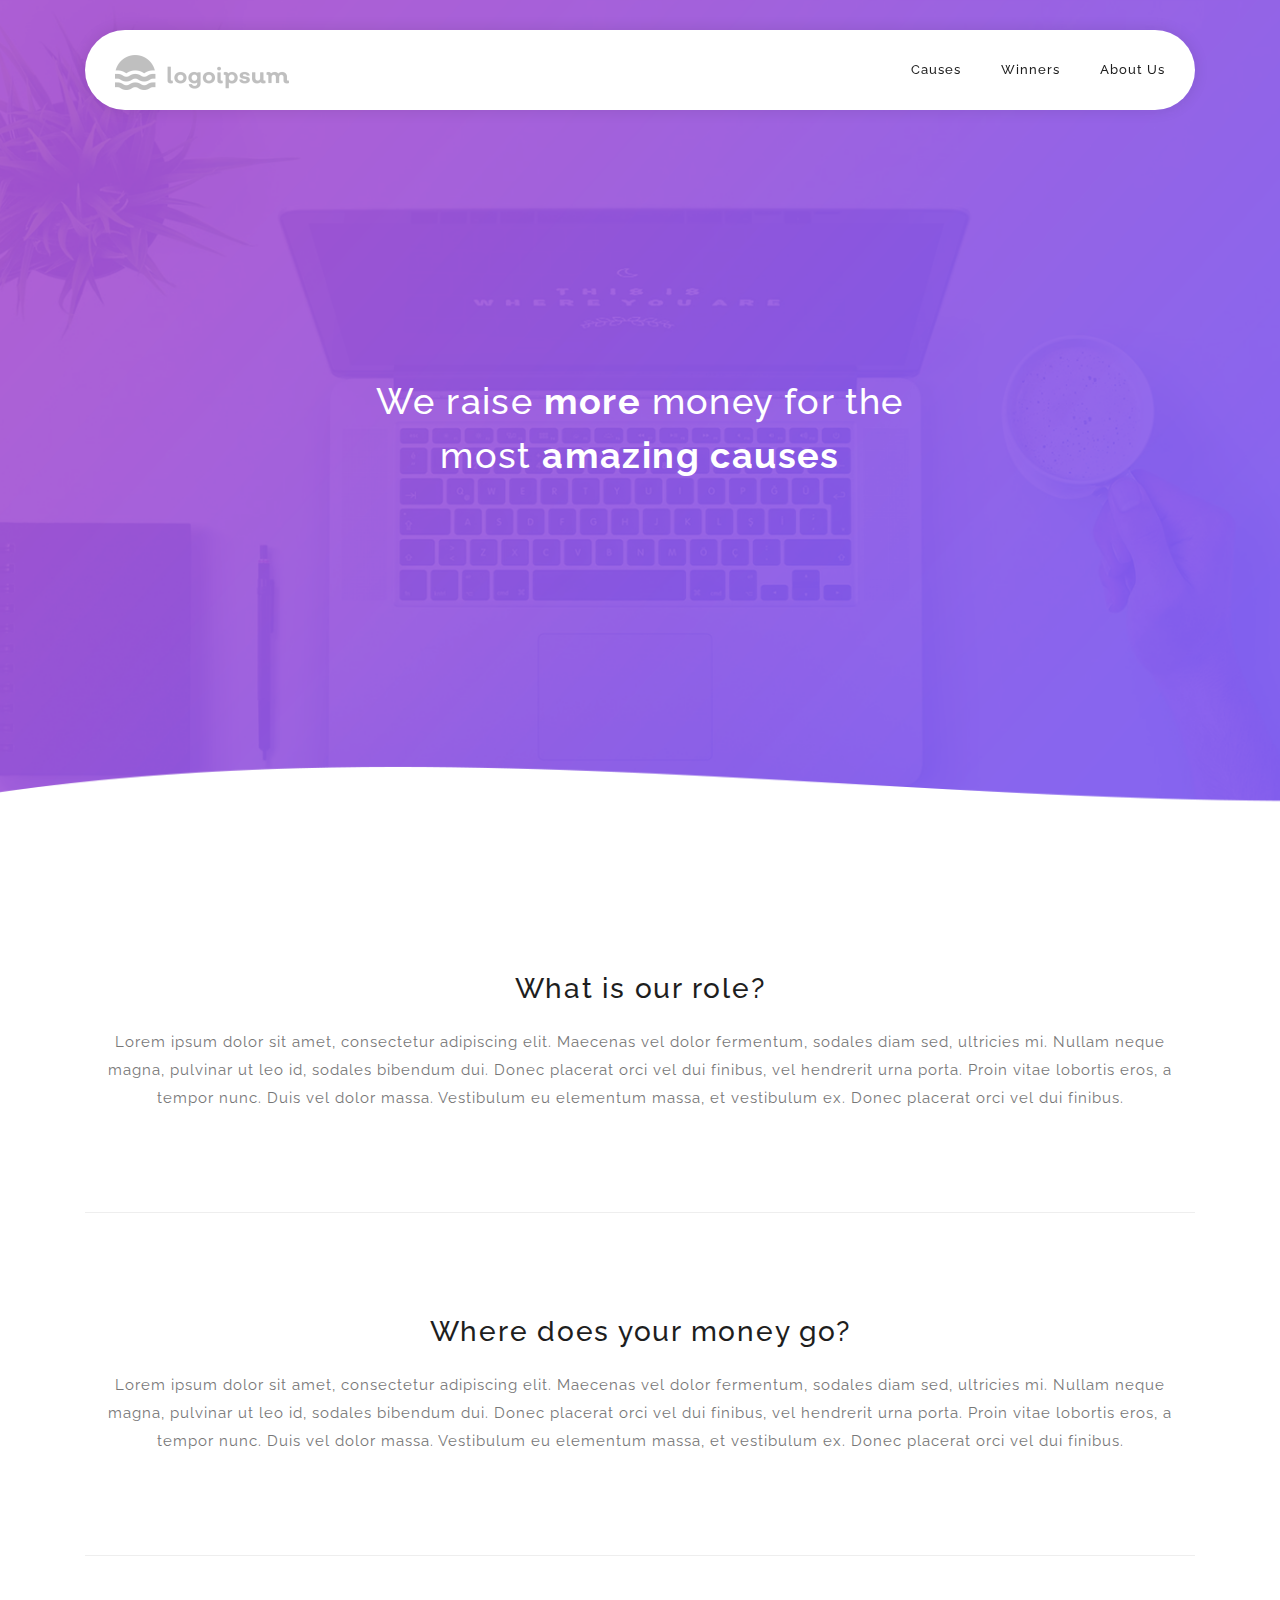
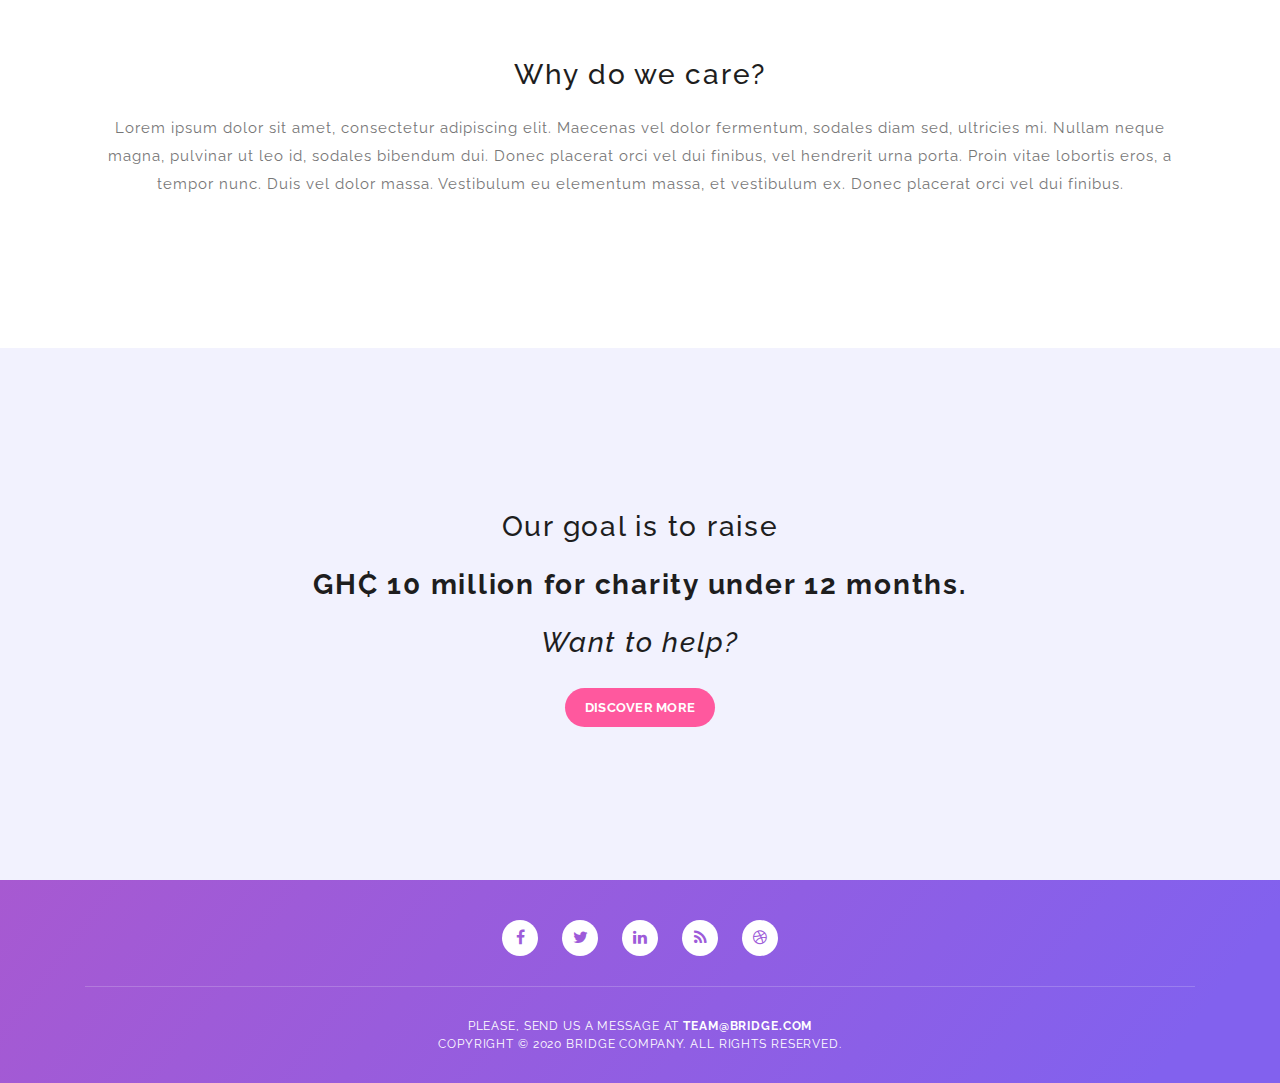
<file: aboutus.html>
<!DOCTYPE html>
<html lang="en">

  <head>

    <meta charset="utf-8">
    <meta name="viewport" content="width=device-width, initial-scale=1, shrink-to-fit=no">
    <meta name="description" content="">
    <meta name="author" content="">
    <link href="https://fonts.googleapis.com/css?family=Raleway:100,300,400,500,700,900" rel="stylesheet">

    <title>About Us</title>

    <!-- Additional CSS Files -->
    <link rel="stylesheet" type="text/css" href="assets/css/bootstrap.min.css">

    <link rel="stylesheet" type="text/css" href="assets/css/font-awesome.css">

    <link rel="stylesheet" href="assets/css/templatemo-softy-pinko.css">

    </head>
    
    <body>
    
    <!-- ***** Preloader Start ***** -->
    <div id="preloader">
        <div class="jumper">
            <div></div>
            <div></div>
            <div></div>
        </div>
    </div>  
    <!-- ***** Preloader End ***** -->
    
    
    <!-- ***** Header Area Start ***** -->
    <header class="header-area header-sticky">
        <div class="container">
            <div class="row">
                <div class="col-12">
                    <nav class="main-nav">
                        <!-- ***** Logo Start ***** -->
                        <a href="index.html" class="logo">
                            <img src="assets/images/logo.png" alt="Softy Pinko"/>
                        </a>
                        <!-- ***** Logo End ***** -->
                        <!-- ***** Menu Start ***** -->
                        <ul class="nav">
                            <li><a href="causes.html">Causes</a></li>
                            <li><a href="winners.html">Winners</a></li>
                            <li><a href="aboutus.html">About Us</a></li>
                        </ul>
                        <a class='menu-trigger'>
                            <span>Menu</span>
                        </a>
                        <!-- ***** Menu End ***** -->
                    </nav>
                </div>
            </div>
        </div>
    </header>
    <!-- ***** Header Area End ***** -->

    <!-- ***** Welcome Area Start ***** -->
    <div class="welcome-area" id="welcome">

        <!-- ***** Header Text Start ***** -->
        <div class="header-text">
            <div class="container">
                <div class="row">
                    <div class="offset-xl-3 col-xl-6 offset-lg-2 col-lg-8 col-md-12 col-sm-12">
                        <h1>We raise <strong>more</strong> money for the most <strong>amazing causes</strong></h1>
					</div>
				</div>
            </div>
        </div>
        <!-- ***** Header Text End ***** -->
    </div>
    <!-- ***** Welcome Area End ***** -->

    <!-- ***** Features Big Item Start ***** -->
    <section class="section padding-top-70 padding-bottom-0" id="features">
        <div class="container">
            <div class="col-lg-12 col-md-12 col-sm-12 align-self-center mobile-bottom-fix">
                    <div class="center-heading">
                        <h2 class="section-title">What is our role?</h2>
                    </div>
                    <div class="center-text">
                        <p>Lorem ipsum dolor sit amet, consectetur adipiscing elit. Maecenas vel dolor fermentum, sodales diam sed, ultricies mi. Nullam neque magna, pulvinar ut 
						leo id, sodales bibendum dui. Donec placerat orci vel dui finibus, vel hendrerit urna porta. Proin vitae lobortis eros, a tempor nunc. Duis vel dolor massa. 
						Vestibulum eu elementum massa, et vestibulum ex. Donec placerat orci vel dui finibus.</p>
                    </div>
            </div>
            <div class="hr"></div>
        </div>
    </section>
    <!-- ***** Features Big Item End ***** -->

    <!-- ***** Features Big Item Start ***** -->
    <section class="section padding-bottom-0">
        <div class="container">
                <div class="col-lg-12 col-md-12 col-sm-12 align-self-center mobile-bottom-fix">
                    <div class="center-heading">
                        <h2 class="section-title">Where does your money go?</h2>
                    </div>
                    <div class="center-text">
                        <p>Lorem ipsum dolor sit amet, consectetur adipiscing elit. Maecenas vel dolor fermentum, sodales diam sed, ultricies mi. Nullam neque magna, pulvinar ut 
						leo id, sodales bibendum dui. Donec placerat orci vel dui finibus, vel hendrerit urna porta. Proin vitae lobortis eros, a tempor nunc. Duis vel dolor massa. 
						Vestibulum eu elementum massa, et vestibulum ex. Donec placerat orci vel dui finibus.</p>
                    </div>
                </div>
			<div class="hr"></div>
        </div>
    </section>
    <!-- ***** Features Big Item End ***** -->
	
	<!-- ***** Features Big Item Start ***** -->
    <section class="section padding-bottom-100">
        <div class="container">
                <div class="col-lg-12 col-md-12 col-sm-12 align-self-center mobile-bottom-fix">
                    <div class="center-heading">
                        <h2 class="section-title">Why do we care?</h2>
                    </div>
                    <div class="center-text">
                        <p>Lorem ipsum dolor sit amet, consectetur adipiscing elit. Maecenas vel dolor fermentum, sodales diam sed, ultricies mi. Nullam neque magna, pulvinar ut 
						leo id, sodales bibendum dui. Donec placerat orci vel dui finibus, vel hendrerit urna porta. Proin vitae lobortis eros, a tempor nunc. Duis vel dolor massa. 
						Vestibulum eu elementum massa, et vestibulum ex. Donec placerat orci vel dui finibus.</p>
                    </div>
                </div>
        </div>
    </section>
    <!-- ***** Features Big Item End ***** -->
	
	<!-- ***** Contact Us Start ***** -->
    <section class="section colored" id="contact-us">
        <div class="container">
            <div class="col-lg-12">
                <div class="center-heading">
                    <h2 class="section-title">Our goal is to raise</h2>
					<h2 class="section-title"><strong>GH₵ 10 million for charity under 12 months.</strong></h2>
					<h2 class="section-title"><i>Want to help?</i></h2>
					<h2><strong><a href="index.html#sweepstake" class="main-button-slider">Discover More</a></p></strong>
                </div>
            </div>
        </div>
    </section>
    
    <!-- ***** Footer Start ***** -->
    <footer>
        <div class="container">
            <div class="row">
                <div class="col-lg-12 col-md-12 col-sm-12">
                    <ul class="social">
                        <li><a href="#"><i class="fa fa-facebook"></i></a></li>
                        <li><a href="#"><i class="fa fa-twitter"></i></a></li>
                        <li><a href="#"><i class="fa fa-linkedin"></i></a></li>
                        <li><a href="#"><i class="fa fa-rss"></i></a></li>
                        <li><a href="#"><i class="fa fa-dribbble"></i></a></li>
                    </ul>
                </div>
            </div>
            <div class="row">
                <div class="col-lg-12">
                    <p class="copyright">Please, send us a message at <a href="#" class="white"><strong>team@bridge.com</strong></a><br>Copyright &copy; 2020 Bridge Company. All Rights Reserved.</p>
                </div>
            </div>
        </div>
    </footer>
    
    <!-- jQuery -->
    <script src="assets/js/jquery-2.1.0.min.js"></script>

    <!-- Bootstrap -->
    <script src="assets/js/popper.js"></script>
    <script src="assets/js/bootstrap.min.js"></script>

    <!-- Plugins -->
    <script src="assets/js/scrollreveal.min.js"></script>
    <script src="assets/js/waypoints.min.js"></script>
    <script src="assets/js/jquery.counterup.min.js"></script>
    <script src="assets/js/imgfix.min.js"></script> 
    
    <!-- Global Init -->
    <script src="assets/js/custom.js"></script>

  </body>
</html>
</file>
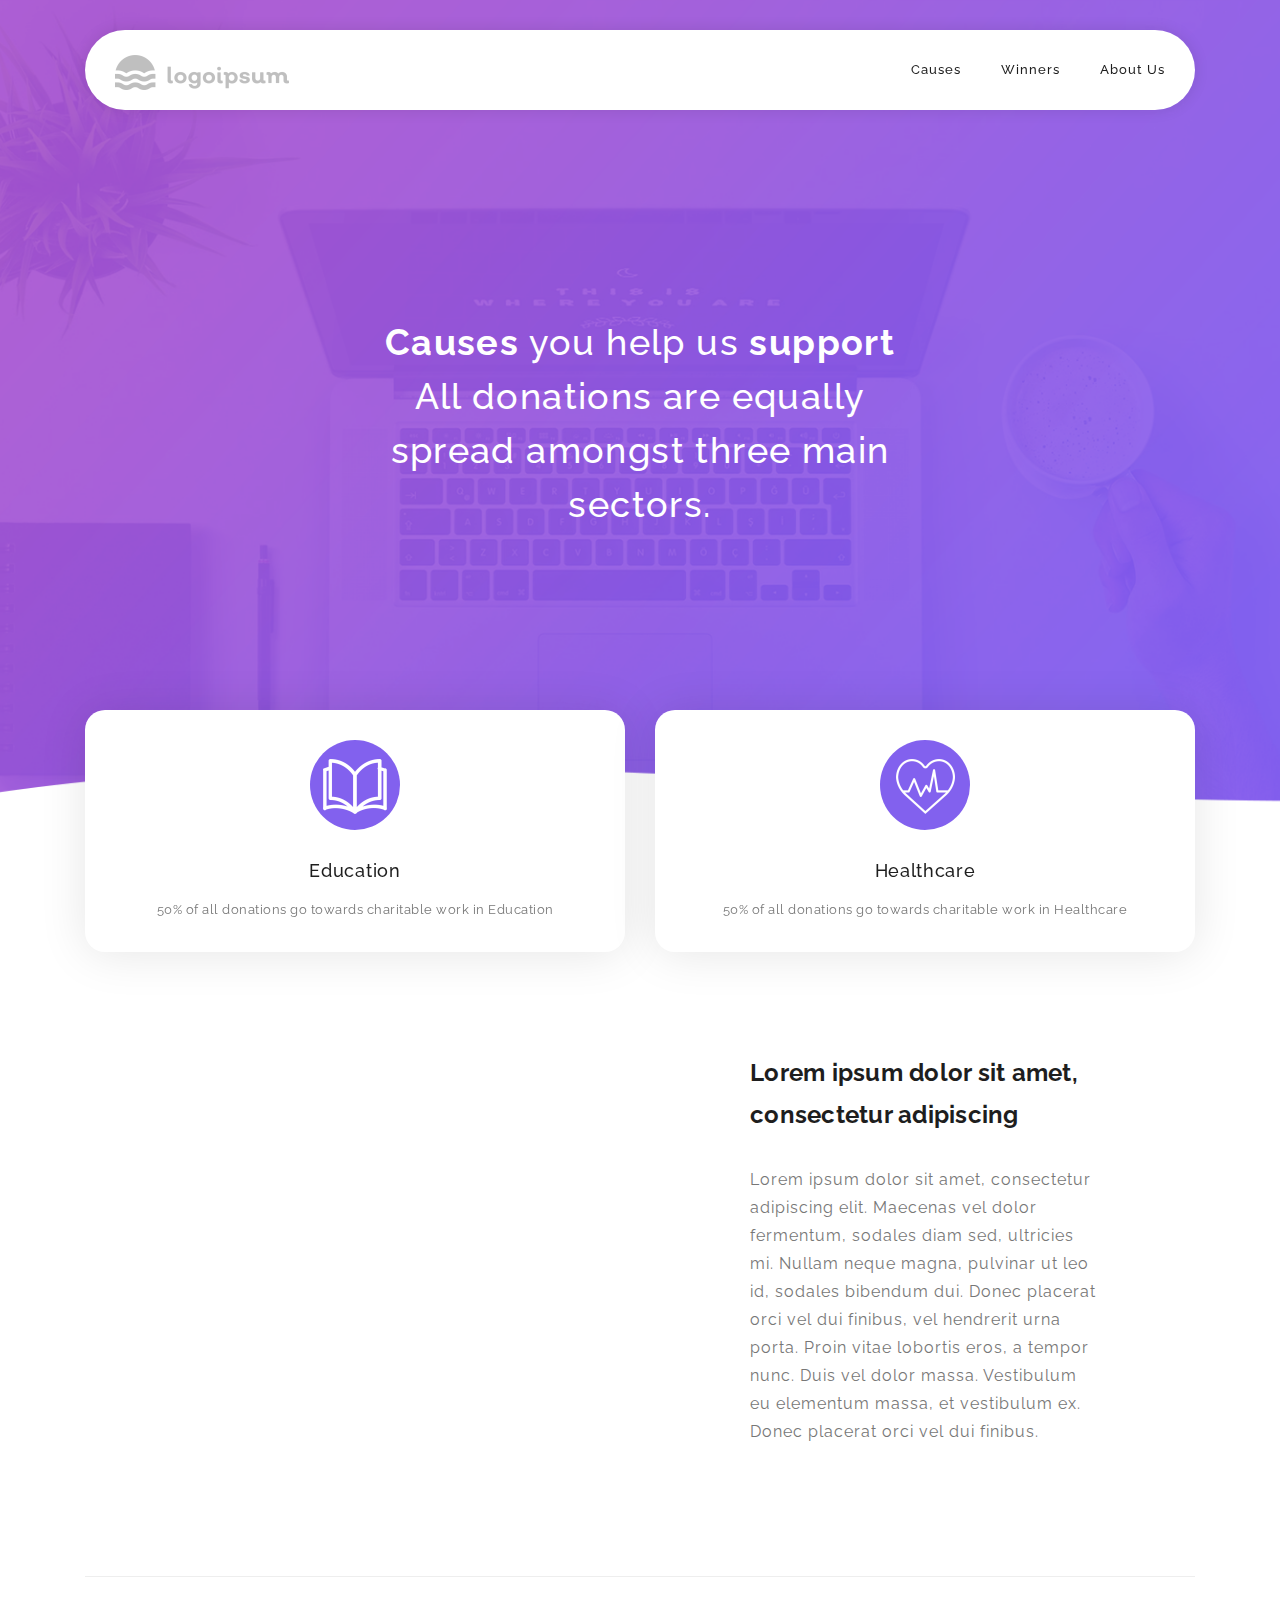
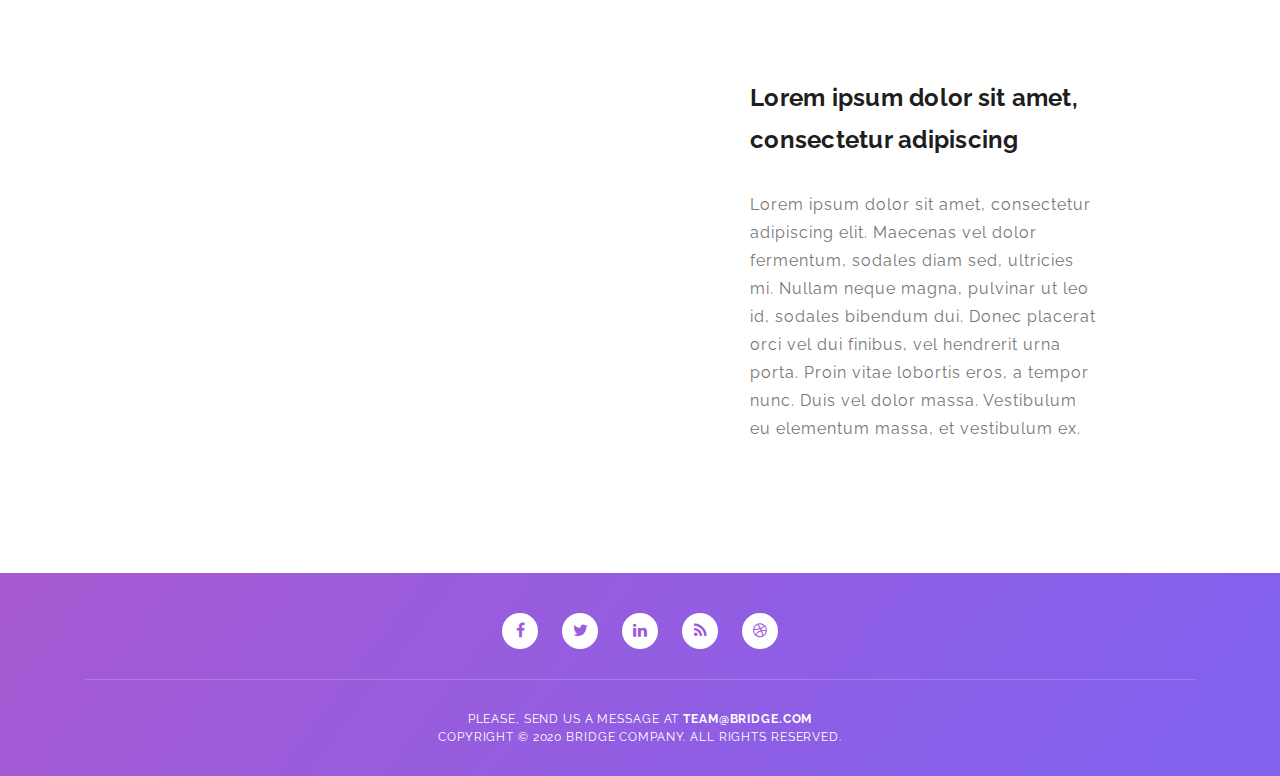
<file: causes.html>
<!DOCTYPE html>
<html lang="en">

  <head>

    <meta charset="utf-8">
    <meta name="viewport" content="width=device-width, initial-scale=1, shrink-to-fit=no">
    <meta name="description" content="">
    <meta name="author" content="">
    <link href="https://fonts.googleapis.com/css?family=Raleway:100,300,400,500,700,900" rel="stylesheet">

    <title>Causes</title>

    <!-- Additional CSS Files -->
    <link rel="stylesheet" type="text/css" href="assets/css/bootstrap.min.css">

    <link rel="stylesheet" type="text/css" href="assets/css/font-awesome.css">

    <link rel="stylesheet" href="assets/css/templatemo-softy-pinko.css">

    </head>
    
    <body>
    
    <!-- ***** Preloader Start ***** -->
    <div id="preloader">
        <div class="jumper">
            <div></div>
            <div></div>
            <div></div>
        </div>
    </div>  
    <!-- ***** Preloader End ***** -->
    
    
    <!-- ***** Header Area Start ***** -->
    <header class="header-area header-sticky">
        <div class="container">
            <div class="row">
                <div class="col-12">
                    <nav class="main-nav">
                        <!-- ***** Logo Start ***** -->
                        <a href="index.html" class="logo">
                            <img src="assets/images/logo.png" alt="Softy Pinko"/>
                        </a>
                        <!-- ***** Logo End ***** -->
                        <!-- ***** Menu Start ***** -->
                        <ul class="nav">
                            <li><a href="causes.html">Causes</a></li>
                            <li><a href="winners.html">Winners</a></li>
                            <li><a href="aboutus.html">About Us</a></li>
                        </ul>
                        <a class='menu-trigger'>
                            <span>Menu</span>
                        </a>
                        <!-- ***** Menu End ***** -->
                    </nav>
                </div>
            </div>
        </div>
    </header>
    <!-- ***** Header Area End ***** -->

    <!-- ***** Welcome Area Start ***** -->
    <div class="welcome-area" id="welcome">

        <!-- ***** Header Text Start ***** -->
        <div class="header-text">
            <div class="container">
                <div class="row">
                    <div class="offset-xl-3 col-xl-6 offset-lg-2 col-lg-8 col-md-12 col-sm-12">
                        <h1><strong>Causes</strong> you help us <strong>support</strong><br>All donations are equally spread amongst three main sectors.</h1>
						
                    </div>
                </div>
            </div>
        </div>
        <!-- ***** Header Text End ***** -->
    </div>
    <!-- ***** Welcome Area End ***** -->

    <!-- ***** Features Small Start ***** -->
    <section class="section home-feature">
        <div class="container">
            <div class="row">
                <div class="col-lg-12">
                    <div class="row">
                        <!-- ***** Features Small Item Start ***** -->
                        <div class="col-lg-6 col-md-6 col-sm-6 col-12" data-scroll-reveal="enter bottom move 50px over 0.6s after 0.2s">
                            <div class="features-small-item">
                                <div class="icon">
                                    <i><img src="assets/images/cause01-logo.png" alt=""></i>
                                </div>
                                <h5 class="features-title">Education</h5>
                                <p>50% of all donations go towards charitable work in Education</p>
                            </div>
                        </div>
                        <!-- ***** Features Small Item End ***** -->

                        <!-- ***** Features Small Item Start ***** -->
                        <div class="col-lg-6 col-md-6 col-sm-6 col-12" data-scroll-reveal="enter bottom move 50px over 0.6s after 0.4s">
                            <div class="features-small-item">
                                <div class="icon">
                                    <i><img src="assets/images/cause02-logo.png" alt=""></i>
                                </div>
                                <h5 class="features-title">Healthcare</h5>
                                <p>50% of all donations go towards charitable work in Healthcare</p>
                            </div>
                        </div>
                        <!-- ***** Features Small Item End ***** -->
                    </div>
                </div>
            </div>
        </div>
    </section>
    <!-- ***** Features Small End ***** -->

    <!-- ***** Features Big Item Start ***** -->
    <section class="section padding-top-70 padding-bottom-0" id="features">
        <div class="container">
            <div class="row">
                <div class="col-lg-7 col-md-12 col-sm-12 align-self-center" data-scroll-reveal="enter left move 30px over 0.6s after 0.4s">
                    <img src="assets/images/cause-01.jpeg" class="rounded img-fluid d-block mx-auto" alt="App">
                </div>
                <div class="col-lg-4 col-md-12 col-sm-12 align-self-center mobile-top-fix">
                    <div class="left-heading">
                        <h1 class="section-title"><strong>Lorem ipsum dolor sit amet, consectetur adipiscing</strong></h1>
                    </div>
                    <div class="left-text">
                        <p>Lorem ipsum dolor sit amet, consectetur adipiscing elit. Maecenas vel dolor fermentum, sodales diam sed, ultricies mi. Nullam neque magna, pulvinar ut leo id, sodales bibendum dui. 
						Donec placerat orci vel dui finibus, vel hendrerit urna porta. Proin vitae lobortis eros, a tempor nunc. Duis vel dolor massa. Vestibulum eu elementum massa, et vestibulum ex.
						Donec placerat orci vel dui finibus.</p>
                    </div>
                </div>
            </div>
            <div class="row">
                <div class="col-lg-12">
                    <div class="hr"></div>
                </div>
            </div>
        </div>
    </section>
    <!-- ***** Features Big Item End ***** -->

    <!-- ***** Features Big Item Start ***** -->
    <section class="section padding-bottom-100">
        <div class="container">
            <div class="row">
                <div class="col-lg-7 col-md-12 col-sm-12 align-self-center" data-scroll-reveal="enter left move 30px over 0.6s after 0.4s">
                    <img src="assets/images/cause-02.jpg" class="rounded img-fluid d-block mx-auto" alt="App">
                </div>
                <div class="col-lg-4 col-md-12 col-sm-12 align-self-center mobile-top-fix">
                    <div class="left-heading">
                        <h1 class="section-title"><strong>Lorem ipsum dolor sit amet, consectetur adipiscing</strong></h1>
                    </div>
                    <div class="left-text">
                        <p>Lorem ipsum dolor sit amet, consectetur adipiscing elit. Maecenas vel dolor fermentum, sodales diam sed, ultricies mi. Nullam neque magna, pulvinar ut leo id, sodales bibendum dui. 
						Donec placerat orci vel dui finibus, vel hendrerit urna porta. Proin vitae lobortis eros, a tempor nunc. Duis vel dolor massa. Vestibulum eu elementum massa, et vestibulum ex.</p>
                    </div>
                </div>
            </div>
        </div>
    </section>
    <!-- ***** Features Big Item End ***** -->

    
    
    <!-- ***** Footer Start ***** -->
    <footer>
        <div class="container">
            <div class="row">
                <div class="col-lg-12 col-md-12 col-sm-12">
                    <ul class="social">
                        <li><a href="#"><i class="fa fa-facebook"></i></a></li>
                        <li><a href="#"><i class="fa fa-twitter"></i></a></li>
                        <li><a href="#"><i class="fa fa-linkedin"></i></a></li>
                        <li><a href="#"><i class="fa fa-rss"></i></a></li>
                        <li><a href="#"><i class="fa fa-dribbble"></i></a></li>
                    </ul>
                </div>
            </div>
            <div class="row">
                <div class="col-lg-12">
                    <p class="copyright">Please, send us a message at <a href="#" class="white"><strong>team@bridge.com</strong></a><br>Copyright &copy; 2020 Bridge Company. All Rights Reserved.</p>
                </div>
            </div>
        </div>
    </footer>
    
    <!-- jQuery -->
    <script src="assets/js/jquery-2.1.0.min.js"></script>

    <!-- Bootstrap -->
    <script src="assets/js/popper.js"></script>
    <script src="assets/js/bootstrap.min.js"></script>

    <!-- Plugins -->
    <script src="assets/js/scrollreveal.min.js"></script>
    <script src="assets/js/waypoints.min.js"></script>
    <script src="assets/js/jquery.counterup.min.js"></script>
    <script src="assets/js/imgfix.min.js"></script> 
    
    <!-- Global Init -->
    <script src="assets/js/custom.js"></script>

  </body>
</html>
</file>
<file: assets/css/templatemo-softy-pinko.css>
/*

Softy Pinko

https://templatemo.com/tm-535-softy-pinko

*/
/* ---------------------------------------------
Table of contents
------------------------------------------------
01. font & reset css
02. reset
03. global styles
04. header
05. welcome
06. features
07. team
08. pricing
09. blog
10. contact
11. footer
12. preloader

--------------------------------------------- */
/* 
---------------------------------------------
font & reset css
--------------------------------------------- 
*/
@import url("https://fonts.googleapis.com/css?family=Raleway:100,300,400,500,700,900");
/* 
---------------------------------------------
reset
--------------------------------------------- 
*/
html, body, div, span, applet, object, iframe, h1, h2, h3, h4, h5, h6, p, blockquote, div
pre, a, abbr, acronym, address, big, cite, code, del, dfn, em, font, img, ins, kbd, q,
s, samp, small, strike, strong, sub, sup, tt, var, b, u, i, center, dl, dt, dd, ol, ul, li,
figure, header, nav, section, article, aside, footer, figcaption {
  margin: 0;
  padding: 0;
  border: 0;
  outline: 0;
}

.clearfix:after {
  content: ".";
  display: block;
  clear: both;
  visibility: hidden;
  line-height: 0;
  height: 0;
}

.clearfix {
  display: inline-block;
}

html[xmlns] .clearfix {
  display: block;
}

* html .clearfix {
  height: 1%;
}

ul, li {
  padding: 0;
  margin: 0;
  list-style: none;
}

header, nav, section, article, aside, footer, hgroup {
  display: block;
}

* {
  box-sizing: border-box;
}

html, body {
  font-family: "Raleway", sans-serif;
  font-weight: 400;
  background-color: #fff;
  font-size: 16px;
  -ms-text-size-adjust: 100%;
  -webkit-font-smoothing: antialiased;
  -moz-osx-font-smoothing: grayscale;
}

a {
  text-decoration: none !important;
}

h1, h2, h3, h4, h5, h6 {
  margin-top: 0px;
  margin-bottom: 0px;
}

ul {
  margin-bottom: 0px;
}

/* 
---------------------------------------------
global styles
--------------------------------------------- 
*/
html,
body {
  background: #fff;
  font-family: "Raleway", sans-serif;
}

::selection {
  background: #ff589e;
  color: #fff;
}

::-moz-selection {
  background: #ff589e;
  color: #fff;
}

.section {
  position: relative;
  padding-top: 100px;
  padding-bottom: 80px;
}

.section.colored {
  background: #f2f2fe;
}

.hr {
  bottom: 0px;
  width: 100%;
  height: 1px;
  margin-top: 100px;
  border-bottom: 1px solid #eee;
}

.left-heading.light .section-title {
  color: #ffffff;
}

.left-heading .section-title {
  font-weight: 500;
  font-size: 24px;
  line-height: 42px;
  color: #1e1e1e;
  letter-spacing: 0.25px;
  margin-bottom: 30px;
  position: relative;
}

.center-heading {
  text-align: center;
}

.center-heading .section-title {
  font-weight: 500;
  font-size: 28px;
  color: #1e1e1e;
  letter-spacing: 1.75px;
  line-height: 38px;
  margin-bottom: 20px;
}

.center-heading.colored .section-title {
  color: #ffffff;
}

.center-text {
  text-align: center;
  font-weight: 400;
  font-size: 16px;
  color: #777;
  line-height: 28px;
  letter-spacing: 1px;
  margin-bottom: 50px;
}

.center-text.colored {
  color: #fff;
}

.center-text p {
  font-size: 15px;
  color: #777;
  margin-bottom: 30px;
}

.left-text {
  font-weight: 400;
  font-size: 16px;
  color: #777;
  line-height: 28px;
  letter-spacing: 1px;
}

.left-text.light {
  color: #fff;
}

.left-text p {
  margin-bottom: 30px;
}

.left-text p.dark {
  color: #3B566E;
}

.padding-bottom-top-60 {
  padding-top: 60px !important;
  padding-bottom: 60px !important;
}

.padding-bottom-80 {
  padding-bottom: 80px !important;
}

.padding-bottom-100 {
  padding-bottom: 100px !important;
}

.border-bottom {
  border-bottom: 1px solid #eee !important;
}

.mbottom-30 {
  margin-bottom: 30px !important;
}

.align-self-center {
  -ms-flex-item-align: center !important;
  align-self: center !important;
}

.align-self-bottom {
  -ms-flex-item-align: flex-end !important;
  align-self: flex-end !important;
}

.padding-bottom-0 {
  padding-bottom: 0px !important;
}

.padding-top-0 {
  padding-top: 0px !important;
}

.padding-top-80 {
  padding-top: 80px !important;
}

.padding-top-70 {
  padding-top: 70px !important;
}

.padding-top-20 {
  padding-top: 20px !important;
}

.margin-bottom-0 {
  margin-bottom: 0px !important;
}

.margin-bottom-30 {
  margin-bottom: 30px !important;
}

.margin-top-30 {
  margin-top: 30px !important;
}

.margin-top-15 {
  margin-top: 15px !important;
}

.margin-bottom-45 {
  margin-bottom: 45px !important;
}

.margin-bottom-20 {
  margin-bottom: 20px !important;
}

.margin-bottom-60 {
  margin-bottom: 60px !important;
}

.margin-bottom-100 {
  margin-bottom: 100px !important;
}

@media (max-width: 991px) {
  html, body {
    overflow-x: hidden;
  }
  .mobile-top-fix {
    margin-top: 30px;
    margin-bottom: 0px;
  }
  .mobile-bottom-fix {
    margin-bottom: 30px;
  }
  .mobile-bottom-fix-big {
    margin-bottom: 60px;
  }
}

a.main-button-slider {
  font-size: 13px;
  border-radius: 20px;
  padding: 12px 20px;
  background-color: #ff589e;
  text-transform: uppercase;
  color: #fff;
  letter-spacing: 0.25px;
  -webkit-transition: all 0.3s ease 0s;
  -moz-transition: all 0.3s ease 0s;
  -o-transition: all 0.3s ease 0s;
  transition: all 0.3s ease 0s;
}

a.main-button-slider:hover {
  background-color: #8261ee;
}

a.main-button {
  font-size: 13px;
  border-radius: 20px;
  padding: 12px 20px;
  background-color: #8261ee;
  text-transform: uppercase;
  color: #fff;
  letter-spacing: 0.25px;
  -webkit-transition: all 0.3s ease 0s;
  -moz-transition: all 0.3s ease 0s;
  -o-transition: all 0.3s ease 0s;
  transition: all 0.3s ease 0s;
}

a.main-button:hover {
  background-color: #ff589e;
}

button.main-button {
  outline: none;
  border: none;
  cursor: pointer;
  font-size: 13px;
  border-radius: 20px;
  padding: 12px 20px;
  background-color: #8261ee;
  text-transform: uppercase;
  color: #fff;
  letter-spacing: 0.25px;
  -webkit-transition: all 0.3s ease 0s;
  -moz-transition: all 0.3s ease 0s;
  -o-transition: all 0.3s ease 0s;
  transition: all 0.3s ease 0s;
}

button.main-button:hover {
  background-color: #ff589e;
}


/* 
---------------------------------------------
header
--------------------------------------------- 
*/
.header-area {
  position: fixed;
  top: 30px;
  left: 0px;
  right: 0px;
  z-index: 100;
  height: 100px;
  -webkit-transition: all 0.3s ease 0s;
  -moz-transition: all 0.3s ease 0s;
  -o-transition: all 0.3s ease 0s;
  transition: all 0.3s ease 0s;
}

.header-area .main-nav {
  box-shadow: 0px 0px 15px rgba(0,0,0,0.1);
  border-radius: 40px;
  min-height: 80px;
  background: #fff;
}

.header-area .main-nav .logo {
  float: left;
  margin-top: 37px;
  -webkit-transition: all 0.3s ease 0s;
  -moz-transition: all 0.3s ease 0s;
  -o-transition: all 0.3s ease 0s;
  transition: all 0.3s ease 0s;
  margin-left: 30px;
}

.header-area .main-nav .logo img {
  -webkit-transition: all 0.3s ease 0s;
  -moz-transition: all 0.3s ease 0s;
  -o-transition: all 0.3s ease 0s;
  transition: all 0.3s ease 0s;
}

.header-area .main-nav .nav {
  float: right;
  margin-top: 27px;
  margin-left: 0px;
  margin-right: 30px;
  -webkit-transition: all 0.3s ease 0s;
  -moz-transition: all 0.3s ease 0s;
  -o-transition: all 0.3s ease 0s;
  transition: all 0.3s ease 0s;
  position: relative;
  z-index: 999;
}

.header-area .main-nav .nav li {
  padding-left: 20px;
  padding-right: 20px;
}

.header-area .main-nav .nav li:last-child {
  padding-right: 0px;
}

.header-area .main-nav .nav li a {
  display: block;
  font-weight: 500;
  font-size: 13px;
  color: #fff;
  -webkit-transition: all 0.3s ease 0s;
  -moz-transition: all 0.3s ease 0s;
  -o-transition: all 0.3s ease 0s;
  transition: all 0.3s ease 0s;
  height: 40px;
  line-height: 40px;
  border: transparent;
  letter-spacing: 1px;
}

.header-area .main-nav .nav li a:hover {
  color: #ff589e;
}

.header-area .main-nav .menu-trigger {
  cursor: pointer;
  display: block;
  position: absolute;
  top: 23px;
  width: 32px;
  height: 40px;
  text-indent: -9999em;
  z-index: 99;
  right: 40px;
  display: none;
}

.header-area .main-nav .menu-trigger span,
.header-area .main-nav .menu-trigger span:before,
.header-area .main-nav .menu-trigger span:after {
  -moz-transition: all 0.4s;
  -o-transition: all 0.4s;
  -webkit-transition: all 0.4s;
  transition: all 0.4s;
  background-color: #3B566E;
  display: block;
  position: absolute;
  width: 30px;
  height: 2px;
  left: 0;
}

.header-area .main-nav .menu-trigger span:before,
.header-area .main-nav .menu-trigger span:after {
  -moz-transition: all 0.4s;
  -o-transition: all 0.4s;
  -webkit-transition: all 0.4s;
  transition: all 0.4s;
  background-color: #3B566E;
  display: block;
  position: absolute;
  width: 30px;
  height: 2px;
  left: 0;
  width: 75%;
}

.header-area .main-nav .menu-trigger span:before,
.header-area .main-nav .menu-trigger span:after {
  content: "";
}

.header-area .main-nav .menu-trigger span {
  top: 16px;
}

.header-area .main-nav .menu-trigger span:before {
  -moz-transform-origin: 33% 100%;
  -ms-transform-origin: 33% 100%;
  -webkit-transform-origin: 33% 100%;
  transform-origin: 33% 100%;
  top: -10px;
  z-index: 10;
}

.header-area .main-nav .menu-trigger span:after {
  -moz-transform-origin: 33% 0;
  -ms-transform-origin: 33% 0;
  -webkit-transform-origin: 33% 0;
  transform-origin: 33% 0;
  top: 10px;
}

.header-area .main-nav .menu-trigger.active span,
.header-area .main-nav .menu-trigger.active span:before,
.header-area .main-nav .menu-trigger.active span:after {
  background-color: transparent;
  width: 100%;
}

.header-area .main-nav .menu-trigger.active span:before {
  -moz-transform: translateY(6px) translateX(1px) rotate(45deg);
  -ms-transform: translateY(6px) translateX(1px) rotate(45deg);
  -webkit-transform: translateY(6px) translateX(1px) rotate(45deg);
  transform: translateY(6px) translateX(1px) rotate(45deg);
  background-color: #3B566E;
}

.header-area .main-nav .menu-trigger.active span:after {
  -moz-transform: translateY(-6px) translateX(1px) rotate(-45deg);
  -ms-transform: translateY(-6px) translateX(1px) rotate(-45deg);
  -webkit-transform: translateY(-6px) translateX(1px) rotate(-45deg);
  transform: translateY(-6px) translateX(1px) rotate(-45deg);
  background-color: #3B566E;
}

.header-area.header-sticky {
  min-height: 80px;
}

.header-area.header-sticky .logo {
  margin-top: 25px;
}

.header-area.header-sticky .nav {
  margin-top: 20px !important;
}

.header-area.header-sticky .nav li a {
  color: #1e1e1e;
}

.header-area.header-sticky .nav li a.active {
  color: #ff589e;
}

@media (max-width: 1200px) {
  .header-area .main-nav .nav li {
    padding-left: 12px;
    padding-right: 12px;
  }
  .header-area .main-nav:before {
    display: none;
  }
}

@media (max-width: 991px) {
  .header-area {
    padding: 0px 15px;
    height: 80px;
    box-shadow: none;
    text-align: center;
  }
  .header-area .container {
    padding: 0px;
  }
  .header-area .logo {
    margin-top: 27px !important;
    margin-left: 30px;
  }
  .header-area .menu-trigger {
    display: block !important;
  }
  .header-area .main-nav {
    overflow: hidden;
  }
  .header-area .main-nav .nav {
    float: none;
    width: 100%;
    margin-top: 80px !important;
    display: none;
    -webkit-transition: all 0s ease 0s;
    -moz-transition: all 0s ease 0s;
    -o-transition: all 0s ease 0s;
    transition: all 0s ease 0s;
    margin-left: 0px;
  }
  .header-area .main-nav .nav li:first-child {
    border-top: 1px solid #eee;
  }
  .header-area .main-nav .nav li {
    width: 100%;
    background: #fff;
    border-bottom: 1px solid #eee;
    padding-left: 0px !important;
    padding-right: 0px !important;
  }
  .header-area .main-nav .nav li a {
    height: 50px !important;
    line-height: 50px !important;
    padding: 0px !important;
    border: none !important;
    background: #fff !important;
    color: #3B566E !important;
  }
  .header-area .main-nav .nav li a:hover {
    background: #eee !important;
  }
}

@media (min-width: 992px) {
  .header-area .main-nav .nav {
    display: flex !important;
  }
}

/* 
---------------------------------------------
welcome
--------------------------------------------- 
*/
.welcome-area {
  overflow: hidden;
  position: relative;
  display: flex;
  align-items: center;
  justify-content: center;
  background-image: url(../images/banner-bg.png);
  background-repeat: no-repeat;
  background-position: center center;
  background-size: cover; 
  height: 100vh;
}

.welcome-area .header-text {
  position: absolute;
  top: 50%;
  transform: translateY(-55%);
  text-align: center;
  width: 100%;
}

.welcome-area .header-text h1 {
  font-weight: 500;
  font-size: 36px;
  line-height: 54px;
  letter-spacing: 1.4px;
  margin-bottom: 30px;
  color: #fff;
}

.welcome-area .header-text p {
  font-weight: 400;
  font-size: 15px;
  color: #fff;
  line-height: 28px;
  letter-spacing: 0.25px;
  margin-bottom: 40px;
  position: relative;
}

@media (max-width: 991px) {
  .welcome-area .header-text {
    top: 65% !important;
    transform: perspective(1px) translateY(-60%) !important;
    text-align: center;
  }
  .welcome-area .header-text h1 {
    text-align: center;
    color: #fff;
    margin-bottom: 15px;
  }
  .welcome-area .header-text h1 span {
    color: #fff;
  }
  .welcome-area .header-text p {
    text-align: center;
    color: #fff;
    margin-bottom: 20px;
  }
}

@media (max-width: 820px) {
  .welcome-area .header-text {
    top: 65% !important;
    transform: perspective(1px) translateY(-60%) !important;
  }
   .welcome-area .header-text h1 {
    font-size: 22px;
    line-height: 30px;
    margin-bottom: 15px;
  }
  .welcome-area .header-text p {
    margin-bottom: 20px;
  }
}

@media (max-width: 765px) {
  .welcome-area {
    margin-bottom: 100px;
  }
  .welcome-area .header-text {
    top: 50% !important;
    transform: perspective(1px) translateY(-50%) !important;
    text-align: center;
  }
  .welcome-area .header-text .buttons {
    display: none;
  }
  .welcome-area .header-text h1 {
    font-weight: 600;
    font-size: 24px !important;
    line-height: 30px !important;
    margin-bottom: 30px !important;
  }
  .welcome-area .header-text h1 span {
    color: #fff;
  }
  .welcome-area .header-text p {
    text-align: center;
    color: #fff;
    font-size: 14px;
    line-height: 22px;
    margin-bottom: 40px;
  }
}


/* 
---------------------------------------------
features
--------------------------------------------- 
*/
.features-small-item {
  cursor: pointer;
  display: block;
  background: #FFFFFF;
  box-shadow: 0 2px 48px 0 rgba(0, 0, 0, 0.10);
  -webkit-border-radius: 20px;
  -moz-border-radius: 20px;
  border-radius: 20px;
  padding: 30px;
  text-align: center;
  -webkit-transition: all 0.3s ease 0s;
  -moz-transition: all 0.3s ease 0s;
  -o-transition: all 0.3s ease 0s;
  transition: all 0.3s ease 0s;
  position: relative;
  margin-bottom: 30px;
}

.features-small-item:hover .icon {
  background-color: #ff589e;
}

.features-small-item .icon {
  -webkit-transition: all 0.3s ease 0s;
  -moz-transition: all 0.3s ease 0s;
  -o-transition: all 0.3s ease 0s;
  transition: all 0.3s ease 0s;
  width: 90px;
  height: 90px;
  line-height: 90px;
  margin: auto;
  position: relative;
  margin-bottom: 30px;
  background: #8261ee;
  -webkit-border-radius: 50%;
  -moz-border-radius: 50%;
  border-radius: 50%;
}

.features-small-item .icon i {
  font-size: 18px;
  color: #fff;
}

.features-small-item .features-title {
  font-weight: 500;
  font-size: 18px;
  color: #1e1e1e;
  letter-spacing: 0.7px;
  margin-bottom: 15px;
  position: relative;
  z-index: 2;
}

.features-small-item p {
  font-weight: 400;
  font-size: 13px;
  color: #777;
  letter-spacing: 0.5px;
  line-height: 25px;
  position: relative;
  z-index: 2;
}

.features-small-item a {
  float: right;
  position: relative;
  z-index: 2;
}

.home-feature {
  padding-bottom: 0px;
  padding-top: 30px;
  margin-top: -220px;
  z-index: 9;
}

@media (max-width: 991px) {
  .home-feature {
    padding-bottom: 0px;
    padding-top: 0px;
    margin-top: 0px;
  }
}

/* 
---------------------------------------------
parallax & home seperator
--------------------------------------------- 
*/
.mini {
  min-height: 215px;
  overflow: hidden;
  position: relative;
  padding-top: 90px;
  padding-bottom: 90px;
}

.mini:before {
  content: '';
  position: absolute;
  width: 140%;
  height: 140%;
  opacity: .95;
  background-repeat: no-repeat;
  background-size: cover;
  background-position: center center;
  background-image: url(../images/work-process-bg.png);
  z-index: 2;
  top: -20%;
  left: -20%;
}

.mini .mini-content {
  position: relative;
  z-index: 3;
}

.mini .mini-content .info {
  text-align: center;
  color: #fff;
  padding-top: 20px;
  padding-bottom: 20px;
}

.mini .mini-content .info small {
  display: block;
  font-weight: 400;
  font-size: 13px;
  margin-bottom: 5px;
}

.mini .mini-content .info strong {
  font-weight: 700;
  font-size: 17px;
  margin-bottom: 40px;
  display: block;
}

.mini .mini-content .info h1 {
  color: #fff;
  font-weight: 500;
  font-size: 28px;
  letter-spacing: 0.25px;
  margin-bottom: 30px;
}

.mini .mini-content .info p {
  letter-spacing: 1px;
  margin-bottom: 40px;
  color: #fff;
  letter-spacing: 0.25px;
  line-height: 26px;
  font-weight: 400;
  font-size: 15px;
}

.mini .mini-content .info p span {
  text-decoration: underline;
}

.mini .mini-content .mini-box {
  display: block;
  background: #fff;
  padding: 20px;
  border-radius: 20px;
  box-shadow: 0 2px 48px 0 rgba(0, 0, 0, 0.08);
  margin-bottom: 30px;
  position: relative;
  -webkit-transition: all 0.3s ease 0s;
  -moz-transition: all 0.3s ease 0s;
  -o-transition: all 0.3s ease 0s;
  transition: all 0.3s ease 0s;
  text-align: center;
}

.mini .mini-content .mini-box:hover {
  margin-top: -10px;
}

.mini .mini-content .mini-box:before {
  content: '';
  position: absolute;
  z-index: -1;
  background: #fff;
  width: 100%;
  opacity: .15;
  height: 100%;
  bottom: -10px;
  left: 0px;
  right: -20px;
  margin: auto;
  border-radius: 20px;
}

.mini .mini-content .mini-box i {
  display: block;
  font-size: 20px;
  margin-bottom: 15px;
}

.mini .mini-content .mini-box span {
  display: block;
  font-weight: 400;
  font-size: 14px;
  color: #777;
  letter-spacing: .75px;
}

.mini .mini-content .mini-box strong {
  display: block;
  font-weight: 400;
  font-size: 17px;
  color: #1e1e1e;
  letter-spacing: 0.25px;
  margin-bottom: 5px;
  margin-top: 20px;
}

.counter {
  overflow: hidden;
  position: relative;
}

.counter:before {
  content: '';
  position: absolute;
  width: 140%;
  height: 140%;
  opacity: .90;
  background-image: url(../images/fun-facts-bg.png);
  background-repeat: no-repeat;
  background-size: cover;
  background-position: center center;
  z-index: 2;
  top: -20%;
  left: -20%;
}

.counter .content {
  position: relative;
  z-index: 3;
  width: 100%;
}

.counter .content .count-item {
  height: 340px;
  position: relative;
  float: left;
  width: 100%;
}

.counter .content .count-item.decoration-bottom {
  position: relative;
}

.counter .content .count-item.decoration-bottom:after {
  content: '';
  position: absolute;
  width: 70%;
  height: 32px;
  top: 160px;
  left: 70%;
  background: url(../images/circle-dec.png) center center no-repeat;
  -webkit-transition: all 0.3s ease 0s;
  -moz-transition: all 0.3s ease 0s;
  -o-transition: all 0.3s ease 0s;
  transition: all 0.3s ease 0s;
}

.counter .content .count-item.decoration-top {
  position: relative;
}

.counter .content .count-item.decoration-top:after {
  content: '';
  position: absolute;
  width: 70%;
  height: 32px;
  top: 140px;
  left: 70%;
  background: url(../images/circle-dec.png) center center no-repeat;
  -webkit-transition: all 0.3s ease 0s;
  -moz-transition: all 0.3s ease 0s;
  -o-transition: all 0.3s ease 0s;
  transition: all 0.3s ease 0s;
}

.counter .content .count-item:hover strong {
  margin-top: 110px;
}

.counter .content .count-item strong {
  display: block;
  text-align: center;
  font-weight: 600;
  font-size: 36px;
  letter-spacing: 0.25px;
  margin-bottom: 10px;
  color: #fff;
  margin-top: 120px;
  -webkit-transition: all 0.3s ease 0s;
  -moz-transition: all 0.3s ease 0s;
  -o-transition: all 0.3s ease 0s;
  transition: all 0.3s ease 0s;
}

.counter .content .count-item span {
  display: block;
  text-align: center;
  color: #fff;
  font-weight: 500;
  font-size: 17px;
  letter-spacing: 0.25px;
}

@media (max-width: 991px) {
  .parallax {
    padding-top: 60px;
    padding-bottom: 60px;
    min-height: auto;
  }
  .parallax .content {
    position: relative !important;
    top: 0% !important;
    transform: perspective(1px) translateY(0%) !important;
  }
  .counter {
    padding-top: 60px;
    padding-bottom: 60px;
  }
  .counter .content {
    position: relative !important;
    top: 0% !important;
    transform: perspective(1px) translateY(0%) !important;
  }
  .counter .content .count-item {
    height: auto;
    padding-top: 20px;
    padding-bottom: 20px;
  }
  .counter .content .count-item:hover strong {
    margin-top: 0px;
  }
  .counter .content .count-item:before {
    display: none;
  }
  .counter .content .count-item:after {
    display: none;
  }
  .counter .content .count-item strong {
    margin-top: 0px;
  }
}

/* 
---------------------------------------------
team
--------------------------------------------- 
*/
.team-item {
  background: #fff;
  box-shadow: 0 2px 48px 0 rgba(0, 0, 0, 0.10);
  border-radius: 20px;
  position: relative;
  margin-bottom: 30px;
  padding-bottom: 25px;
}

.team-item:hover .team-content .team-info {
  margin-left: 30px;
}

.team-item i {
  display: block;
  margin-left: 25px;
  margin-top: 25px;
  font-size: 30px;
  color: #4E47DE;
  text-align: center;
}

.team-item .user-image {
  width: 60px;
  height: 60px;
  overflow: hidden;
  -webkit-border-radius: 100px;
  -moz-border-radius: 100px;
  border-radius: 100px;
  -webkit-transition: all 0.3s ease 0s;
  -moz-transition: all 0.3s ease 0s;
  -o-transition: all 0.3s ease 0s;
  transition: all 0.3s ease 0s;
  margin-left: 25px;
  float: left;
}

.team-item .team-content {
  text-align: left;
  overflow: hidden;
}

.team-item .team-content .team-info {
  float: left;
  margin-left: 20px;
  margin-top: 8px;
  -webkit-transition: all 0.3s ease 0s;
  -moz-transition: all 0.3s ease 0s;
  -o-transition: all 0.3s ease 0s;
  transition: all 0.3s ease 0s;
}

.team-item .team-content .team-info .user-name {
  display: block;
  font-weight: 400;
  font-size: 17px;
  color: #1e1e1e;
  letter-spacing: 0.25px;
  margin-bottom: 5px;
}

.team-item .team-content .team-info span {
  display: block;
  font-weight: 400;
  font-size: 15px;
  color: #ff589e;
  letter-spacing: 0.25px;
}

.team-item .team-content p {
  margin-top: 25px;
  padding-left: 25px;
  padding-right: 25px;
  margin-bottom: 25px;
  font-weight: 400;
  font-size: 15px;
  color: #777;
  letter-spacing: 0.6px;
  line-height: 26px;
}

/* 
---------------------------------------------
pricing
--------------------------------------------- 
*/
.pricing-item {
  background: #FFFFFF;
  box-shadow: 0 2px 48px 0 rgba(0, 0, 0, 0.1);
  border-radius: 20px;
  margin-bottom: 30px;
  margin-top: 20px;
  padding: 30px 0px 40px 0px;
}

.pricing-item.active .pricing-header {
  position: relative;
}

.pricing-item.active .pricing-header .pricing-title {
  color: #1e1e1e;
}

.pricing-item.active .pricing-body .price-wrapper {
  background-color: #ff589e;
}

.pricing-item.active .pricing-body .price-wrapper .currency {
  color: #fff;
}

.pricing-item.active .pricing-body .price-wrapper .price {
  color: #fff;
}

.pricing-item.active .pricing-body .price-wrapper .period {
  color: #fff;
}

.pricing-item .pricing-header {
  text-align: center;
  display: block;
  position: relative;
  padding-bottom: 10px;
}

.pricing-item .pricing-header .pricing-title {
  font-weight: 500;
  font-size: 17px;
  letter-spacing: 0.25px;
  color: #1e1e1e;
  width: 180px;
  height: 40px;
  line-height: 40px;
  left: 0px;
  right: 0px;
  margin: auto;
}

.pricing-item .pricing-body {
  margin-bottom: 40px;
}

.pricing-item .pricing-body .price-wrapper {
  text-align: center;
  padding-top: 20px;
  padding-bottom: 13px;
  background: #8261ee;
  width: 80%;
  margin: auto;
  margin-bottom: 40px;
  margin-top: 5px;
  border-radius: 20px;
}

.pricing-item .pricing-body .price-wrapper .currency {
  height: 47px;
  font-weight: 500;
  font-size: 32px;
  color: #fff;
  position: relative;
  top: -1px;
}

.pricing-item .pricing-body .price-wrapper .price {
  font-weight: 500;
  font-size: 28px;
  color: #fff;
}

.pricing-item .pricing-body .price-wrapper .period {
  font-weight: 400;
  font-size: 14px;
  color: #fff;
  display: block;
  letter-spacing: 0.88px;
}

.pricing-item .pricing-body .list li {
  text-align: center;
  margin-bottom: 12px;
  font-weight: 400;
  font-size: 13px;
  color: #7a7a7a;
  letter-spacing: 0.25px;
  text-decoration: line-through;
}

.pricing-item .pricing-body .list li.active {
  color: #7a7a7a;
  text-decoration: none;
}

.pricing-item .pricing-footer {
  text-align: center;
  margin-top: 50px;
}

/* 
---------------------------------------------
blog
--------------------------------------------- 
*/
.blog-post-thumb {
  text-align: center;
  margin-bottom: 30px;
}

.blog-post-thumb.big .img {
  height: 400px;
}

.blog-post-thumb .img {
  overflow: hidden;
  border-radius: 20px;
  position: relative;
  height: 200px;
}

.blog-post-thumb .blog-content {
  margin-top: -30px;
  padding-top: 50px;
}

.blog-post-thumb h3 {
  margin-bottom: 20px !important;
}

.blog-post-thumb h3 a {
  font-weight: 500;
  font-size: 18px;
  color: #1e1e1e;
  letter-spacing: 0.25px;
  line-height: 26px;
  -webkit-transition: all 0.3s ease 0s;
  -moz-transition: all 0.3s ease 0s;
  -o-transition: all 0.3s ease 0s;
  transition: all 0.3s ease 0s;
}

.blog-post-thumb h3 a:hover {
  color: #ff589e;
}

.blog-post-thumb .text {
  font-weight: 400;
  font-size: 13px;
  color: #777;
  letter-spacing: 0.26px;
  line-height: 26px;
  margin-bottom: 15px;
}

.blog-post-thumb .post-footer span {
  float: left;
  height: 30px;
  line-height: 30px;
  font-weight: 300;
  font-size: 14px;
  color: #777;
  padding-left: 30px;
}

.blog-post-thumb a.main-button  {
  margin-top: 10px;
  display: inline-block;
}

.blog-list .blog-post-thumb {
  text-align: left;
}


/* 
---------------------------------------------
contact
--------------------------------------------- 
*/

#contact-us {
  padding: 160px 0px;
}

#contact-us h5 {
  font-weight: 500;
  font-size: 18px;
  color: #1e1e1e;
  letter-spacing: 0.25px;
  line-height: 26px;
}

.contact-text {
  font-weight: 400;
  font-size: 14px;
  color: #6F8BA4;
  letter-spacing: 0.6px;
  line-height: 26px;
}

.contact-text p {
  margin-bottom: 28px;
}

.contact-form input,
.contact-form textarea {
  color: #777;
  font-size: 14px;
  border: 1px solid #eee;
  width: 100%;
  height: 50px;
  outline: none;
  padding-left: 20px;
  padding-right: 20px;
  border-radius: 25px;
  -webkit-appearance: none;
  -moz-appearance: none;
  appearance: none;
  margin-bottom: 30px;
}

.contact-form textarea {
  height: 150px;
  resize: none;
  padding: 20px;
}

/* 
---------------------------------------------
footer
--------------------------------------------- 
*/
footer {
  background-image: linear-gradient(127deg, #a759d1 0%, #8261ee 91%);
  padding-top: 30px;
}

footer .social {
  overflow: hidden;
  margin-top: 10px;
  text-align: center;
}

footer .social li {
  margin: 0px 10px;
  display: inline-block;
}

footer .social li a {
  color: #9d5bd9;
   text-align: center;
  background-color: #fff;
  width: 36px;
  height: 36px;
  line-height: 36px;
  border-radius: 50%;
  display: inline-block;
  font-size: 16px;
  -webkit-transition: all 0.3s ease 0s;
  -moz-transition: all 0.3s ease 0s;
  -o-transition: all 0.3s ease 0s;
  transition: all 0.3s ease 0s;
}

footer .social li a:hover {
  background-color: #ff589e;
  color: #fff;
}

footer .copyright {
  text-align: center;
  border-top: 1px solid rgba(250,250,250,0.2);
  margin-top: 30px;
  padding-top: 30px;
  padding-bottom: 30px;
  font-weight: 400;
  font-size: 12px;
  color: #fff;
  letter-spacing: 0.88px;
  text-transform: uppercase;
}

@media (max-width: 991px) {
  footer .text {
    margin-bottom: 30px;
  }
  footer h5 {
    margin-bottom: 15px;
  }
  footer .footer-nav {
    margin-bottom: 30px;
  }
}

/* 
---------------------------------------------
preloader
--------------------------------------------- 
*/
#preloader {
  overflow: hidden;
  background-image: linear-gradient(135deg, #a759d1 0%, #8261ee 100%);
  left: 0;
  right: 0;
  top: 0;
  bottom: 0;
  position: fixed;
  z-index: 9999;
  color: #fff;
}

#preloader .jumper {
  left: 0;
  top: 0;
  right: 0;
  bottom: 0;
  display: block;
  position: absolute;
  margin: auto;
  width: 50px;
  height: 50px;
}

#preloader .jumper > div {
  background-color: #fff;
  width: 10px;
  height: 10px;
  border-radius: 100%;
  -webkit-animation-fill-mode: both;
  animation-fill-mode: both;
  position: absolute;
  opacity: 0;
  width: 50px;
  height: 50px;
  -webkit-animation: jumper 1s 0s linear infinite;
  animation: jumper 1s 0s linear infinite;
}

#preloader .jumper > div:nth-child(2) {
  -webkit-animation-delay: 0.33333s;
  animation-delay: 0.33333s;
}

#preloader .jumper > div:nth-child(3) {
  -webkit-animation-delay: 0.66666s;
  animation-delay: 0.66666s;
}

@-webkit-keyframes jumper {
  0% {
    opacity: 0;
    -webkit-transform: scale(0);
    transform: scale(0);
  }
  5% {
    opacity: 1;
  }
  100% {
    -webkit-transform: scale(1);
    transform: scale(1);
    opacity: 0;
  }
}

@keyframes jumper {
  0% {
    opacity: 0;
    -webkit-transform: scale(0);
    transform: scale(0);
  }
  5% {
    opacity: 1;
  }
  100% {
    opacity: 0;
  }
}

.white {
  color: #ffffff;
}

.white:hover {
  color: #ffff00;
}
</file>
